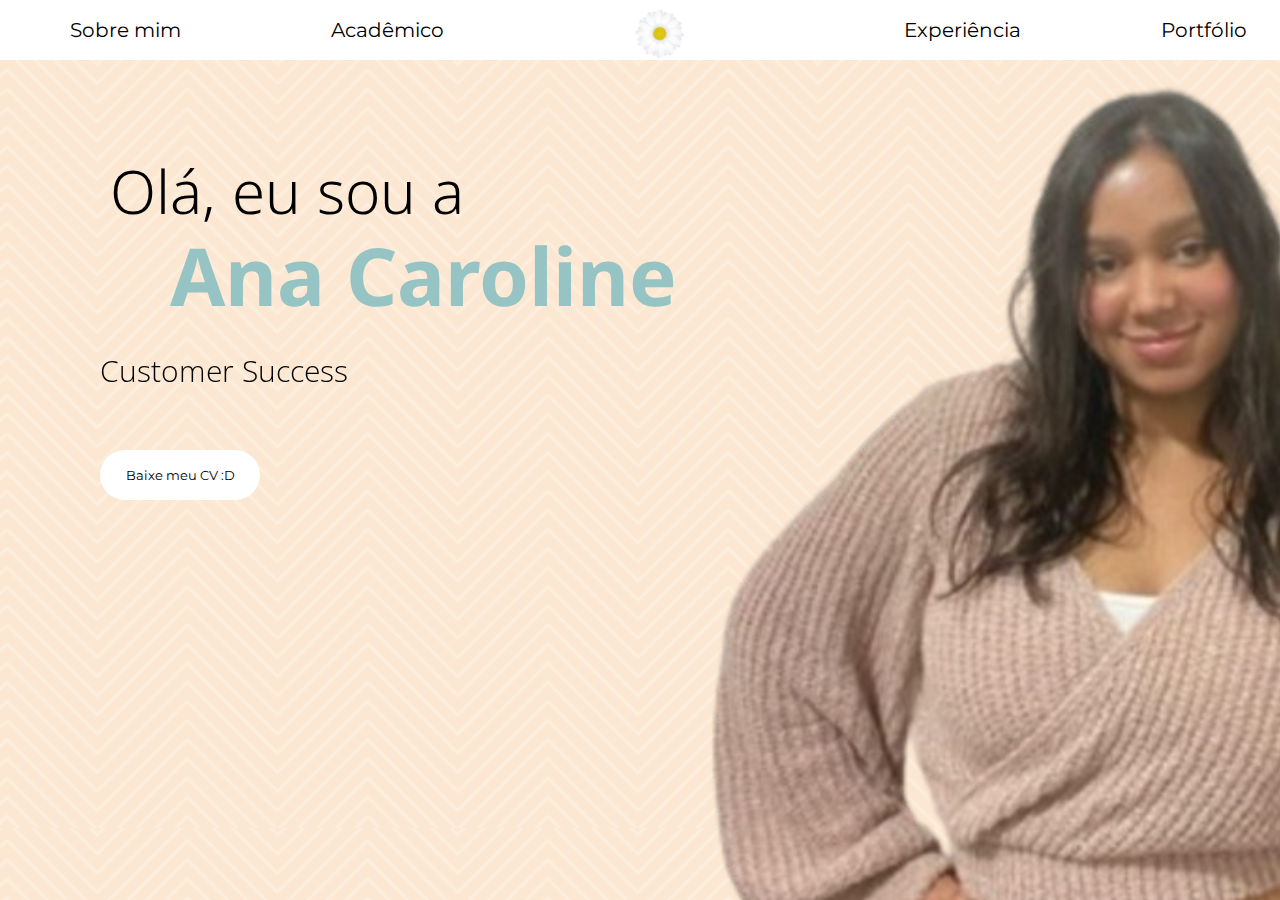
<file: index.html>
<!DOCTYPE html>
<html lang="pt-BR">
    <head>
        <meta charset="UTF-8">
        <meta name="viewport" content="width=device-width, initial-scale=1.0">
        <title>Portfólio Ana Caroline</title>      
        <link rel="preconnect" href="https://fonts.googleapis.com">
<link rel="preconnect" href="https://fonts.gstatic.com" crossorigin>
<link href="https://fonts.googleapis.com/css2?family=Montserrat+Alternates:ital,wght@0,100;0,200;0,300;0,400;0,500;0,600;0,700;0,800;0,900;1,100;1,200;1,300;1,400;1,500;1,600;1,700;1,800;1,900&display=swap" rel="stylesheet">
<link rel="preconnect" href="https://fonts.googleapis.com">
<link rel="preconnect" href="https://fonts.gstatic.com" crossorigin>
<link href="https://fonts.googleapis.com/css2?family=Montserrat+Alternates:ital,wght@0,100;0,200;0,300;0,400;0,500;0,600;0,700;0,800;0,900;1,100;1,200;1,300;1,400;1,500;1,600;1,700;1,800;1,900&family=Noto+Sans:ital,wght@0,100..900;1,100..900&display=swap" rel="stylesheet">
<link rel="preconnect" href="https://fonts.googleapis.com">
<link rel="preconnect" href="https://fonts.gstatic.com" crossorigin>
<link rel="preconnect" href="https://fonts.googleapis.com">
<link rel="preconnect" href="https://fonts.gstatic.com" crossorigin>
<link href="https://fonts.googleapis.com/css2?family=Montserrat+Alternates:ital,wght@0,100;0,200;0,300;0,400;0,500;0,600;0,700;0,800;0,900;1,100;1,200;1,300;1,400;1,500;1,600;1,700;1,800;1,900&family=Montserrat:ital,wght@0,100..900;1,100..900&family=Noto+Sans:ital,wght@0,350;1,350&family=Open+Sans:ital,wght@0,300;1,300&display=swap" rel="stylesheet">
<link href="https://fonts.googleapis.com/css2?family=Montserrat+Alternates:ital,wght@0,100;0,200;0,300;0,400;0,500;0,600;0,700;0,800;0,900;1,100;1,200;1,300;1,400;1,500;1,600;1,700;1,800;1,900&family=Noto+Sans:ital,wght@0,100..900;1,100..900&family=Open+Sans:ital,wght@0,300..800;1,300..800&display=swap" rel="stylesheet">
    </head>     

<body>
    <link rel="stylesheet" type="text/css" href="style.css">
    <header class="cabecalho">    
        
        <ul>
            <li><a class="cabecalho-item-Sobremim" href="Sobremim.html">Sobre mim</a></li>
            <li><a class="cabecalho-item-Academico" href="academico.html">Acadêmico</a></li>
            <li><a class="cabecalho-item-Experiencia" href="experiencia.html">Experiência</a></li>
            <li><a class="cabecalho-item-Portifolio" href="portfolio.html">Portfólio</a></li>     
            <img class="cabecalho-item-centro" src="Flor.svg">              

    
        </ul>
        <div class="Flor">
            

        </div>


    </nav>
</header>

  </div>

    <div class="conteudo">
        

       
        <h1 class="Olá">Olá, eu sou a</h1>
        <h2 class="Ana">Ana Caroline</h2>
        <h3 class="CRM">Customer Success</h3> 
        
        <ul>

            <li><a href="ANA CAROLINE.pdf"><button class="btn">Baixe meu CV :D</button></a></li>
        </ul>
        

            <div class="Ana Caroline">
                <img class="AnaCaroline" src="ACO.svg"
            

            

        </div>
    </div>
</div>
</body>
</html>
</file>
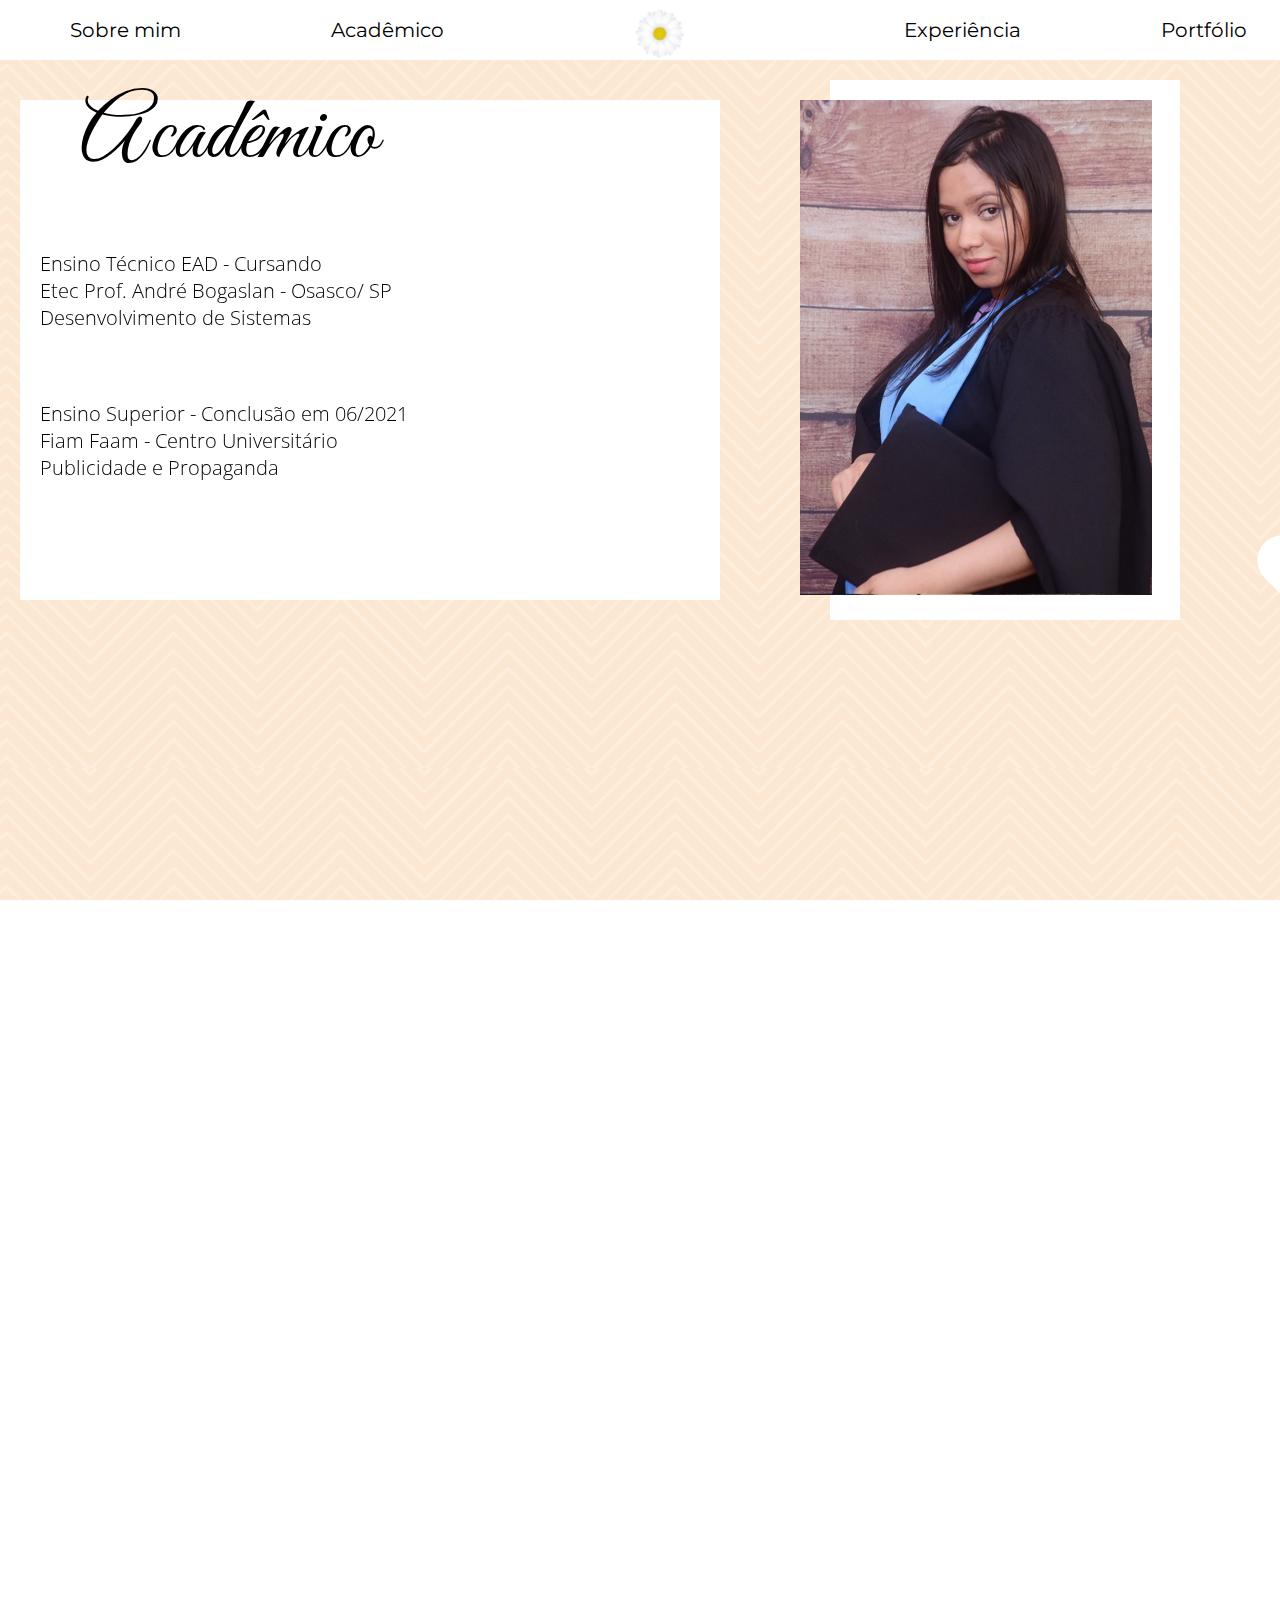
<file: academico.html>
<!DOCTYPE html>
<html lang="pt-BR">
<head>
    <meta charset="UTF-8">
    <meta name="viewport" content="width=device-width, initial-scale=1.0">
    <title>Acadêmico</title>
    <link rel="preconnect" href="https://fonts.googleapis.com">
<link rel="preconnect" href="https://fonts.gstatic.com" crossorigin>
<link href="https://fonts.googleapis.com/css2?family=Montserrat:ital,wght@0,394;1,394&display=swap" rel="stylesheet">
<link rel="preconnect" href="https://fonts.googleapis.com">
<link rel="preconnect" href="https://fonts.gstatic.com" crossorigin>
<link href="https://fonts.googleapis.com/css2?family=Great+Vibes&family=Montserrat:ital,wght@0,394;1,394&display=swap" rel="stylesheet">
<link rel="preconnect" href="https://fonts.googleapis.com">
<link rel="preconnect" href="https://fonts.gstatic.com" crossorigin>
<link href="https://fonts.googleapis.com/css2?family=Open+Sans:ital,wght@0,300..800;1,300..800&display=swap" rel="stylesheet">
</head>
<body background="BGPU.svg">
    <link rel="stylesheet" type=text/css href="page03.css">
    <header class="cabecalho">
      
        <div id="Menu">
          <ul>
            <li><a class="cabecalho-item-Sobremim" href="Sobremim.html">Sobre mim</a></li>
            <li><a class="cabecalho-item-Academico" href="academico.html">Acadêmico</a></li>
            <li><a class="cabecalho-item-Experiencia" href="experiencia.html">Experiência</a></li>
            <li><a class="cabecalho-item-Portifolio" href="portfolio.html">Portfólio</a></li> 
            <img class="cabecalho-item-centro" src="Flor.svg"> 
            
          </ul>
  
        </div>                  
  
      </header>
<main>
  <h1 class="Acadêmico">Acadêmico</h1>
  <h2 class="ETEC">Ensino Técnico EAD - Cursando<br> 
    Etec Prof. André Bogaslan - Osasco/ SP<br>
    Desenvolvimento de Sistemas</h2>
    <h3 class="FMU">Ensino Superior - Conclusão em 06/2021<br>
      Fiam Faam - Centro Universitário<br>
      Publicidade e Propaganda
      </h3>
</main>
      <div class="boxwhite1"></div>
      <img class="Formatura" src="forma.png">
      <div class="boxwhite2"></div>

      <<div>
        <ul>

          <li><a href="index.html"><button class="btn">Início</button></a></li>
      </ul>
      </div>
      <div class="heart">
   
        <div class="square"></div>
        <div class="circle top"></div>
        <div class="circle left"></div>
</body>
</html>
</file>
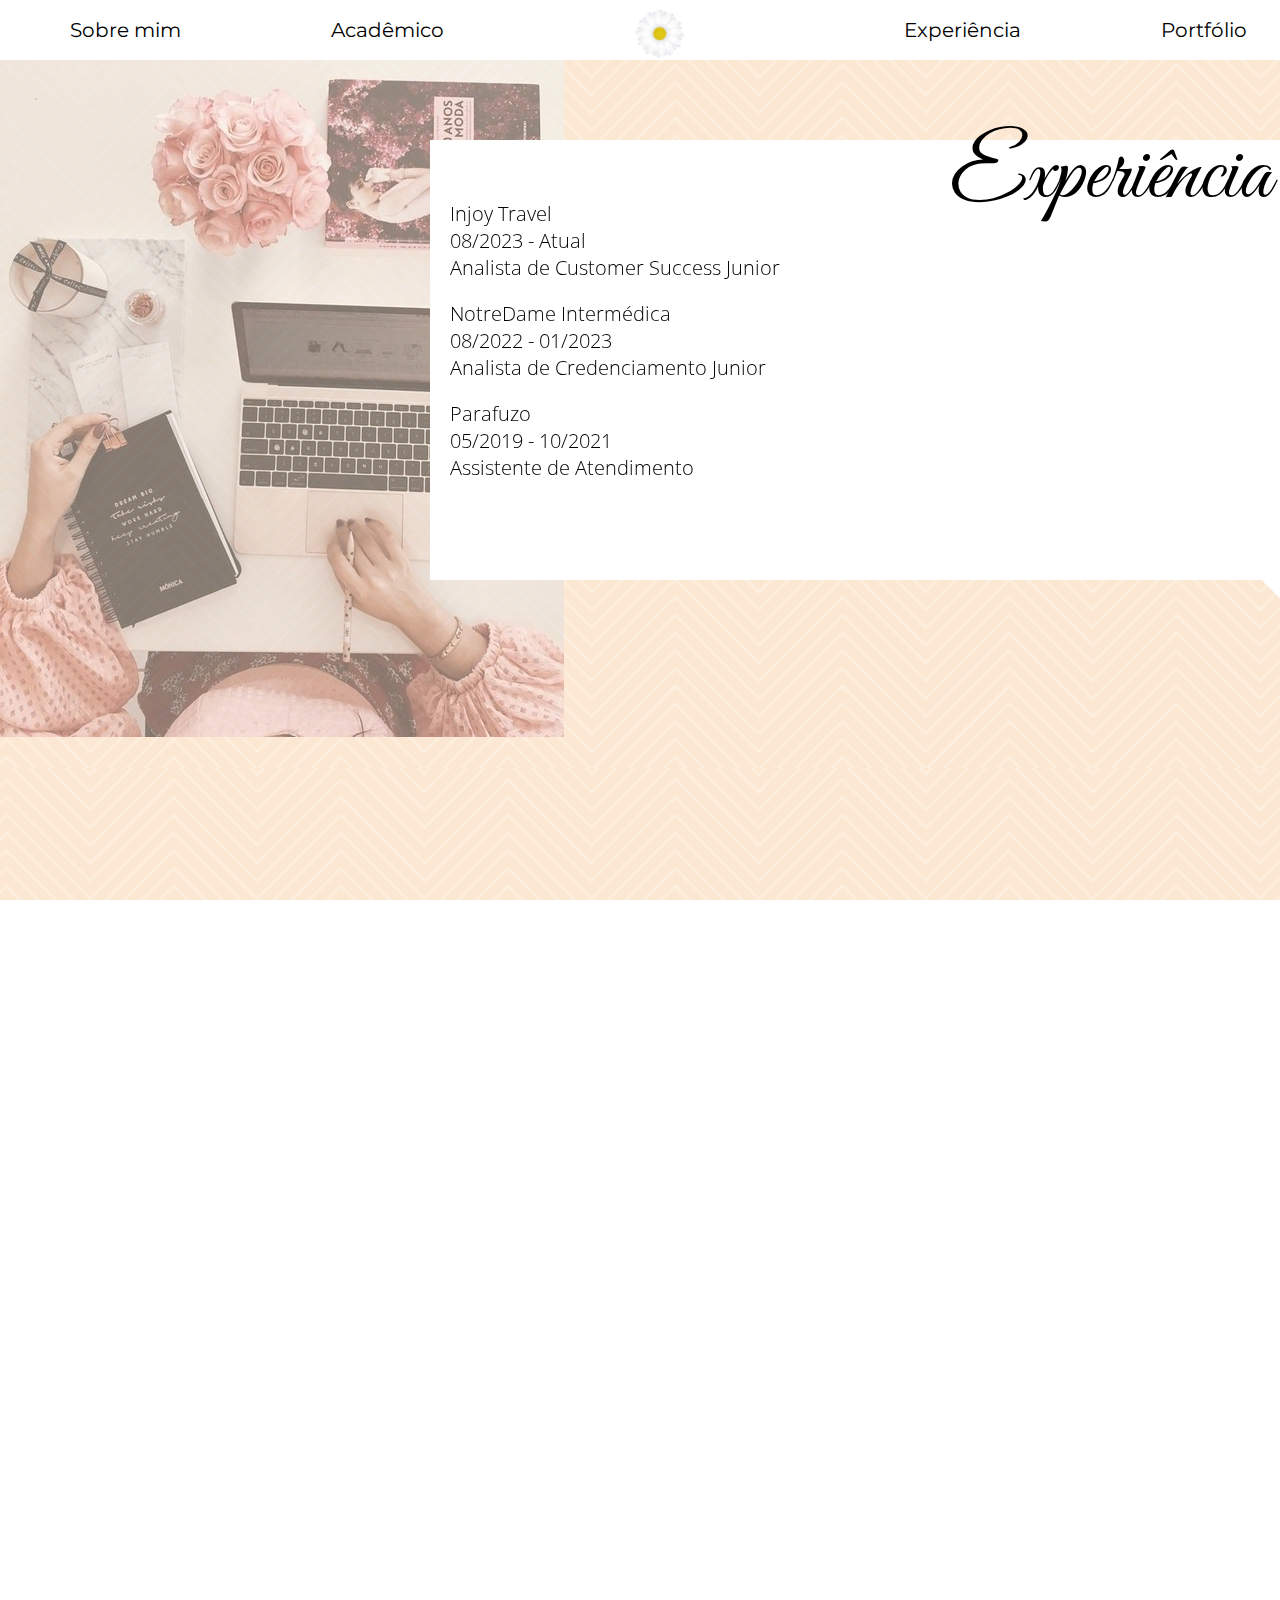
<file: experiencia.html>
<!DOCTYPE html>
<html lang="pt-br">
<head>
    <meta charset="UTF-8">
    <meta name="viewport" content="width=device-width, initial-scale=1.0">
    <title>Experiência</title>
    <link rel="preconnect" href="https://fonts.googleapis.com">
<link rel="preconnect" href="https://fonts.gstatic.com" crossorigin>
<link href="https://fonts.googleapis.com/css2?family=Montserrat:ital,wght@0,394;1,394&display=swap" rel="stylesheet">
<link rel="preconnect" href="https://fonts.googleapis.com">
<link rel="preconnect" href="https://fonts.gstatic.com" crossorigin>
<link href="https://fonts.googleapis.com/css2?family=Great+Vibes&family=Montserrat:ital,wght@0,394;1,394&display=swap" rel="stylesheet">
<link rel="preconnect" href="https://fonts.googleapis.com">
<link rel="preconnect" href="https://fonts.gstatic.com" crossorigin>
<link href="https://fonts.googleapis.com/css2?family=Open+Sans:ital,wght@0,300..800;1,300..800&display=swap" rel="stylesheet">
</head>
<body background="BGPU.svg">
    <link rel="stylesheet" type=text/css href="page04.css">
    <header class="cabecalho">
      
        <div id="Menu">
          <ul>
            <li><a class="cabecalho-item-Sobremim" href="Sobremim.html">Sobre mim</a></li>
            <li><a class="cabecalho-item-Academico" href="academico.html">Acadêmico</a></li>
            <li><a class="cabecalho-item-Experiencia" href="experiencia.html">Experiência</a></li>
            <li><a class="cabecalho-item-Portifolio" href="portfolio.html">Portfólio</a></li> 
            <img class="cabecalho-item-centro" src="Flor.svg">
            
            
          </ul>
  
        </div>                  
  
      </header>
      <img class="office" src="PINKOFFICE.jpg">
      <div class="boxwhite1"></div>
      <main>
        <h1 class="Experiência">Experiência</h1>
        <h2 class="Injoy">Injoy Travel<br>
            08/2023 - Atual<br>
            Analista de Customer Success Junior</h2>
        <h3 class="NotreDame">NotreDame Intermédica<br>
            08/2022 - 01/2023<br>
            Analista de Credenciamento Junior</h3>

        <h4 class="Parafuzo">Parafuzo<br>
            05/2019 - 10/2021<br> 
            Assistente de Atendimento </h4>

      </main>
      <div>
        <ul>

          <li><a href="index.html"><button class="btn">Volte ao início</button></a></li>
      </ul>
      </div>
      <div>
        <ul>

          <li><a href="index.html"><button class="btn">Início</button></a></li>
      </ul>
      </div>
      <div class="heart">
   
        <div class="square"></div>
        <div class="circle top"></div>
        <div class="circle left"></div>

    
</body>
</html>
</file>
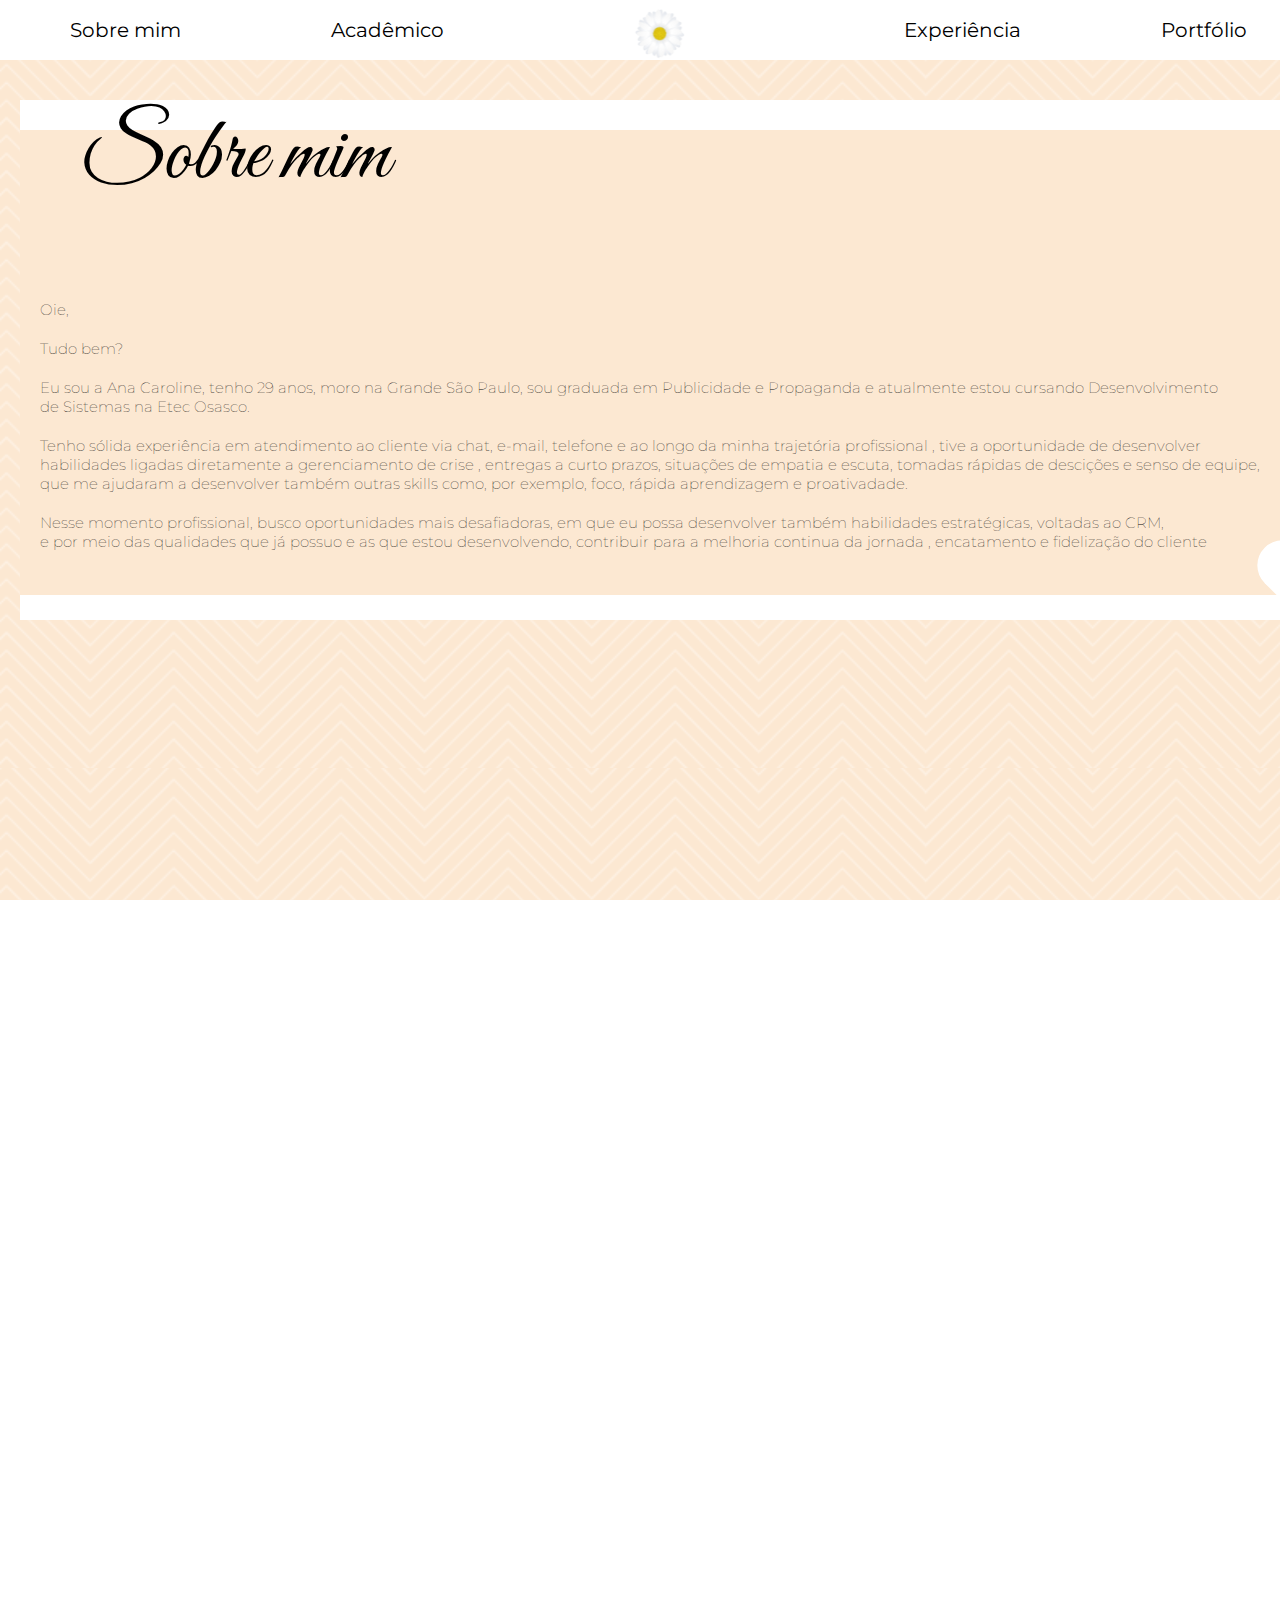
<file: Sobremim.html>
<!DOCTYPE html>
<html lang="pt-br">
<head>
    <meta charset="UTF-8">
    <meta name="viewport" content="width=device-width, initial-scale=1.0">
    <link rel="preconnect" href="https://fonts.googleapis.com">
    <title>Sobre mim</title>
    <link rel="preconnect" href="https://fonts.googleapis.com">
<link rel="preconnect" href="https://fonts.gstatic.com" crossorigin>
<link href="https://fonts.googleapis.com/css2?family=Montserrat:ital,wght@0,394;1,394&display=swap" rel="stylesheet">
<link rel="preconnect" href="https://fonts.googleapis.com">
<link rel="preconnect" href="https://fonts.gstatic.com" crossorigin>
<link href="https://fonts.googleapis.com/css2?family=Great+Vibes&family=Montserrat:ital,wght@0,394;1,394&display=swap" rel="stylesheet">
<link rel="preconnect" href="https://fonts.googleapis.com">
<link rel="preconnect" href="https://fonts.gstatic.com" crossorigin>
<link href="https://fonts.googleapis.com/css2?family=Open+Sans:ital,wght@0,300..800;1,300..800&display=swap" rel="stylesheet">

</head>
<body background="BGPU.svg">
    <link rel="stylesheet" type=text/css href="page02.css">
    <header class="cabecalho">
      
      <div id="Menu">
        <ul>
          <li><a class="cabecalho-item-Sobremim" href="Sobremim.html">Sobre mim</a></li>
          <li><a class="cabecalho-item-Academico" href="academico.html">Acadêmico</a></li>
          <li><a class="cabecalho-item-Experiencia" href="experiencia.html">Experiência</a></li>
          <li><a class="cabecalho-item-Portifolio" href="portfolio.html">Portfólio</a></li> 
          <img class="cabecalho-item-centro" src="Flor.svg"> 
        </ul>

      </div>    
            

    </header>

    <main>
      <h1 class="Sobremim">Sobre mim</h1>
      <h2 class="conteudo-sobremim">
        <p>Oie,</p><br>

        <p>Tudo bem?</p><br>

        <p>Eu sou a Ana Caroline, tenho 29 anos, moro na Grande São Paulo, sou graduada em Publicidade e Propaganda e atualmente estou  cursando Desenvolvimento<br> de Sistemas na Etec Osasco.
        </p><br>

        <p>Tenho sólida experiência em atendimento ao cliente via chat, e-mail, telefone  e ao longo da minha trajetória profissional , tive a oportunidade de desenvolver<br> habilidades ligadas diretamente a gerenciamento de crise , entregas a curto prazos, situações de empatia e escuta, tomadas rápidas de descições e senso de equipe,<br> que me ajudaram a desenvolver também  outras skills como, por exemplo,  foco, rápida aprendizagem e proativadade.</p><br>

        <p>Nesse momento profissional, busco oportunidades mais desafiadoras, em que eu possa desenvolver também habilidades estratégicas, voltadas ao CRM,<br> e por meio das qualidades que já possuo e as que estou desenvolvendo, contribuir para a melhoria continua da jornada , encatamento e fidelização do cliente</p><br>
      </h2>
    </main>
    
  <div class="boxwhite"></div>
  <div class="boxpink"></div>
  <div>
    <div>
      <ul>

        <li><a href="index.html"><button class="btn">Início</button></a></li>
  
    </div>

    
    <div>
      <ul>

        <li><a href="index.html"><button class="btn">Início</button></a></li>
    </ul>
    </div>
    <div class="heart">
 
      <div class="square"></div>
      <div class="circle top"></div>
      <div class="circle left"></div>
  
  

</body>

</html>
</file>
<file: style.css>
*{
    margin: 0;
    padding: 0;
    box-sizing: border-box;
    text-decoration: none;
    font-family: "Montserrat", sans-serif;
  
}

body {
    font-size: 100%;
    background-image: url(BGPU.svg);
    background-repeat: no-repeat center center;
    background-size: cover;
    height: 92vh;
}

.cabecalho{
    position: fixed;
    top: 0;
    left: 0;
    width: 100%;
    height: 60px;
    background-color: #ffffff;    
   
}

ul{
    list-style: none;
    display: flex;
    align-items: center;
    height: 100%;
    margin: 0;
   
}
    a{
        color: #000;
        text-decoration: none;
        padding-right: 30px;
        font-size: 20px;
        
        
    }

    li{
        margin-right: 10px;
    }


.cabecalho-item-centro{

   position: relative;
   left: 40px;
   height: 60px;;
   

}

.cabecalho-item-Sobremim{
    position: relative;
    left: 70px;
 
}

.cabecalho-item-Academico{
    position: relative;
    left: 180px;
}
.cabecalho-item-Experiencia{
    position: relative;
    left: 600px;
}

.cabecalho-item-Portifolio{
    position: relative;
    left: 700px;
}

.AnaCaroline{
    position:fixed;   
    left: 600px;   
    height: 95%;
    top: 80px;
}

.Olá{
    position: fixed;
    left: 110px;
    top: 150px;    
    font-family: "Noto Sans", sans-serif;
    font-size: 60px;
    font-optical-sizing: auto;
    font-weight: 300;
    font-style: normal;
    font-variation-settings:
      "wdth" 100;
}
.Ana{
    position: fixed;
    left: 170px;
    top: 220px;
    font-size: 80px;
    font-family: "Noto Sans", sans-serif;
    color: #96C4C4;
}

.CRM{
    position: fixed;
    left: 100px;
    top: 350px;
    font-family: "Open Sans", sans-serif;
    font-size: 30px;
  font-optical-sizing: auto;
  font-weight: 300;
  font-style: normal;
  font-variation-settings:
    "wdth" 100;
}

.btn{
    position: fixed;
    left: 100px;
    top: 450px;
    width: 160px;
    height: 50px;
    background-color: #ffffff;
    color: #000;
    border-radius: 50px;
    border: none;
    cursor: pointer;
    
    
}
</file>
<file: page03.css>
*{margin: 0;
    padding: 0;
    box-sizing: border-box;
    text-decoration: none;
    font-family: "Montserrat", sans-serif;
}

body{
    height: 2000px;
    position: fixed;
}

.cabecalho{
    position: fixed;
    top: 0;
    left: 0;
    width: 100%;
    height: 60px;
    background-color: #ffffff;
}



ul{
    list-style: none;
    display: flex;
    align-items: center;
    height: 100%;
    margin: 0;
}

li{
    margin-right: 10px ;
}

a{
    color: #000000;
    text-decoration: none;
    padding-right: 30px;
    font-size: 20px;
}

.cabecalho-item-Sobremim{
    position: relative;
    left: 70px;
}

.cabecalho-item-Academico{
    position: relative;
    left: 180px;
}

.cabecalho-item-Experiencia{
    position: relative;
    left: 600px;
}

.cabecalho-item-Portifolio{
    position: relative;
    left: 700px;
}
.cabecalho-item-centro{

    position: relative;
    left: 40px;
    height: 60px;;
    
 
 }

 .boxwhite1{
    position: fixed;
    left: 20px;
    top:100px; 
    width: 700px;
    height: 500px;   
    background-color: #ffffff;
 }

 .Formatura{
    position: fixed;
    left: 800px;
    top:100px;    
    z-index: 1;   

 }

 .boxwhite2{
    position: fixed;
    left: 830px;
    top:80px;
    width: 350px;
    height: 540px;
    background-color: #ffffff;
    z-index: 0;
 }

 .Acadêmico{

    position: fixed;
    left: 80px;
    top:80px;
    font-family: "Great Vibes", cursive;
    font-weight: 200;
    font-style: normal;
    font-size: 90px;
    z-index: 2;
}

.ETEC{
    position: fixed;
    left: 40px;    
    top:250px; 
    font-family: "Open Sans", sans-serif;  
    font-style: normal;        
    font-size: 20px;
    font-weight: 200;
    z-index: 3;
}

.FMU{
    position: fixed;
    left: 40px;    
    top:400px; 
    font-family: "Open Sans", sans-serif;  
    font-style: normal;        
    font-size: 20px;
    font-weight: 200;
    z-index: 3;
}

.btn{
    position: fixed;
    left: 1270px;
    top: 545px;
    width: 60px;
    height: 50px;
    background-color: #ffffff;
    color: #000;
    border-radius: 50px;
    border: none;
    cursor: pointer;
    z-index: 4;
}

.heart {
    width: 50px;
    height: 50px;
    position: relative;
    transform: rotate(-135deg);
    margin: 510px auto;
    left: 1275px;
}
    
    
  
  
  .square {
    width: 50px;
    height: 50px;
    position: absolute;    
    background-color: #ffffff;
  }
  
  .circle {
    width: 50px;
    height: 50px;
    border-radius: 50px;
    position: absolute;    
    background-color: #ffffff;
  }
  
  .top {
    top: 50%;
  }
  
  .left {
    left: 50%;
  }
</file>
<file: page04.css>
*{margin: 0;
    padding: 0;
    box-sizing: border-box;
    text-decoration: none;
    font-family: "Montserrat", sans-serif;
}

body{
    height: 2000px;
    position: fixed;
}

.cabecalho{
    position: fixed;
    top: 0;
    left: 0;
    width: 100%;
    height: 60px;
    background-color: #ffffff;
}



ul{
    list-style: none;
    display: flex;
    align-items: center;
    height: 100%;
    margin: 0;
}

li{
    margin-right: 10px ;
}

a{
    color: #000000;
    text-decoration: none;
    padding-right: 30px;
    font-size: 20px;
}

.cabecalho-item-Sobremim{
    position: relative;
    left: 70px;
}

.cabecalho-item-Academico{
    position: relative;
    left: 180px;
}

.cabecalho-item-Experiencia{
    position: relative;
    left: 600px;
}

.cabecalho-item-Portifolio{
    position: relative;
    left: 700px;
}
.cabecalho-item-centro{

    position: relative;
    left: 40px;
    height: 60px;;
    
 
 }
 .office{
    opacity: 0.5;
    position: fixed;    
    left: 0px;
    top:60px;
 }

 .boxwhite1{
    position: fixed;
    left: 430px;
    top:140px;
    width: 850px;
    height: 440px;
    background-color: #ffffff;
 }

 .Experiência{
    position: fixed;
    left: 950px;
    top:120px;
    font-family: "Great Vibes", cursive;
    font-weight: 200;
    font-style: normal;
    font-size: 90px;
    z-index: 2;
 }

 .Injoy{
    position: fixed;
    left: 450px;    
    top:200px; 
    font-family: "Open Sans", sans-serif;  
    font-style: normal;        
    font-size: 20px;
    font-weight: 200;
    z-index: 3;
 }

 .NotreDame{
    position: fixed;
    left: 450px;    
    top:300px; 
    font-family: "Open Sans", sans-serif;  
    font-style: normal;        
    font-size: 20px;
    font-weight: 200;
    z-index: 3;
 }

 .Parafuzo{
    position: fixed;
    left: 450px;    
    top:400px; 
    font-family: "Open Sans", sans-serif;  
    font-style: normal;        
    font-size: 20px;
    font-weight: 200;
    z-index: 3
 }
 .btn{
    position: fixed;
    left: 1270px;
    top: 550px;
    width: 60px;
    height: 50px;
    background-color: #ffffff;
    color: #000;
    border-radius: 50px;
    border: none;
    cursor: pointer;
    z-index: 4;
}

.heart {
    width: 50px;
    height: 50px;
    position: relative;
    transform: rotate(-135deg);
    margin: 510px auto;
    left: 1275px;
}
    
    
  
  
  .square {
    width: 50px;
    height: 50px;
    position: absolute;    
    background-color: #ffffff;
  }
  
  .circle {
    width: 50px;
    height: 50px;
    border-radius: 50px;
    position: absolute;    
    background-color: #ffffff;
  }
  
  .top {
    top: 50%;
  }
  
  .left {
    left: 50%;
  }
</file>
<file: page02.css>
*{margin: 0;
    padding: 0;
    box-sizing: border-box;
    text-decoration: none;
    font-family: "Montserrat", sans-serif;
}

body{
    height: 2000px;
    position: fixed;
}

.cabecalho{
    position: fixed;
    top: 0;
    left: 0;
    width: 100%;
    height: 60px;
    background-color: #ffffff;
}



ul{
    list-style: none;
    display: flex;
    align-items: center;
    height: 100%;
    margin: 0;
}

li{
    margin-right: 10px ;
}

a{
    color: #000000;
    text-decoration: none;
    padding-right: 30px;
    font-size: 20px;
}

.cabecalho-item-Sobremim{
    position: relative;
    left: 70px;
}

.cabecalho-item-Academico{
    position: relative;
    left: 180px;
}

.cabecalho-item-Experiencia{
    position: relative;
    left: 600px;
}

.cabecalho-item-Portifolio{
    position: relative;
    left: 700px;
}

.cabecalho-item-centro{

    position: relative;
    left: 40px;
    height: 60px;;
    
 
 }

 .boxwhite{
    position: fixed;
    left: 20px;
    top:100px; 
    width: 1300px;
    height: 520px;   
    background-color: #ffffff;
    z-index: 1;

}

.boxpink{
    position: fixed;
    left: 20px;
    top:130px; 
    width: 1280px;
    height: 465px;  
    background-color: #FCE8D2;
    z-index: 1;
    
    
}

.Sobremim{
    position: fixed;
    left: 80px;
    top:100px;
    font-family: "Great Vibes", cursive;
    font-weight: 200;
    font-style: normal;
    font-size: 90px;
    z-index: 2;
}

.conteudo-sobremim{
    position: fixed;
    left: 40px;    
    top:300px; 
    font-family: "Open Sans", sans-serif;  
    font-style: normal;        
    font-size: 15px;
    font-weight: 100;
    z-index: 3;
}

.btn{
    position: fixed;
    left: 1270px;
    top: 550px;
    width: 60px;
    height: 50px;
    background-color: #ffffff;
    color: #000;
    border-radius: 50px;
    border: none;
    cursor: pointer;
    z-index: 5;
}

.heart {
    width: 50px;
    height: 50px;
    position: relative;
    transform: rotate(-135deg);
    margin: 510px auto;
    left: 1275px;
    z-index: 4;
}


    
    
  
  
.square {
  width: 50px;
  height: 50px;
  position: absolute;    
  background-color: #ffffff;
}

.circle {
  width: 50px;
  height: 50px;
  border-radius: 50px;
  position: absolute;    
  background-color: #ffffff;
}

.top {
  top: 50%;
}

.left {
  left: 50%;
}
</file>
